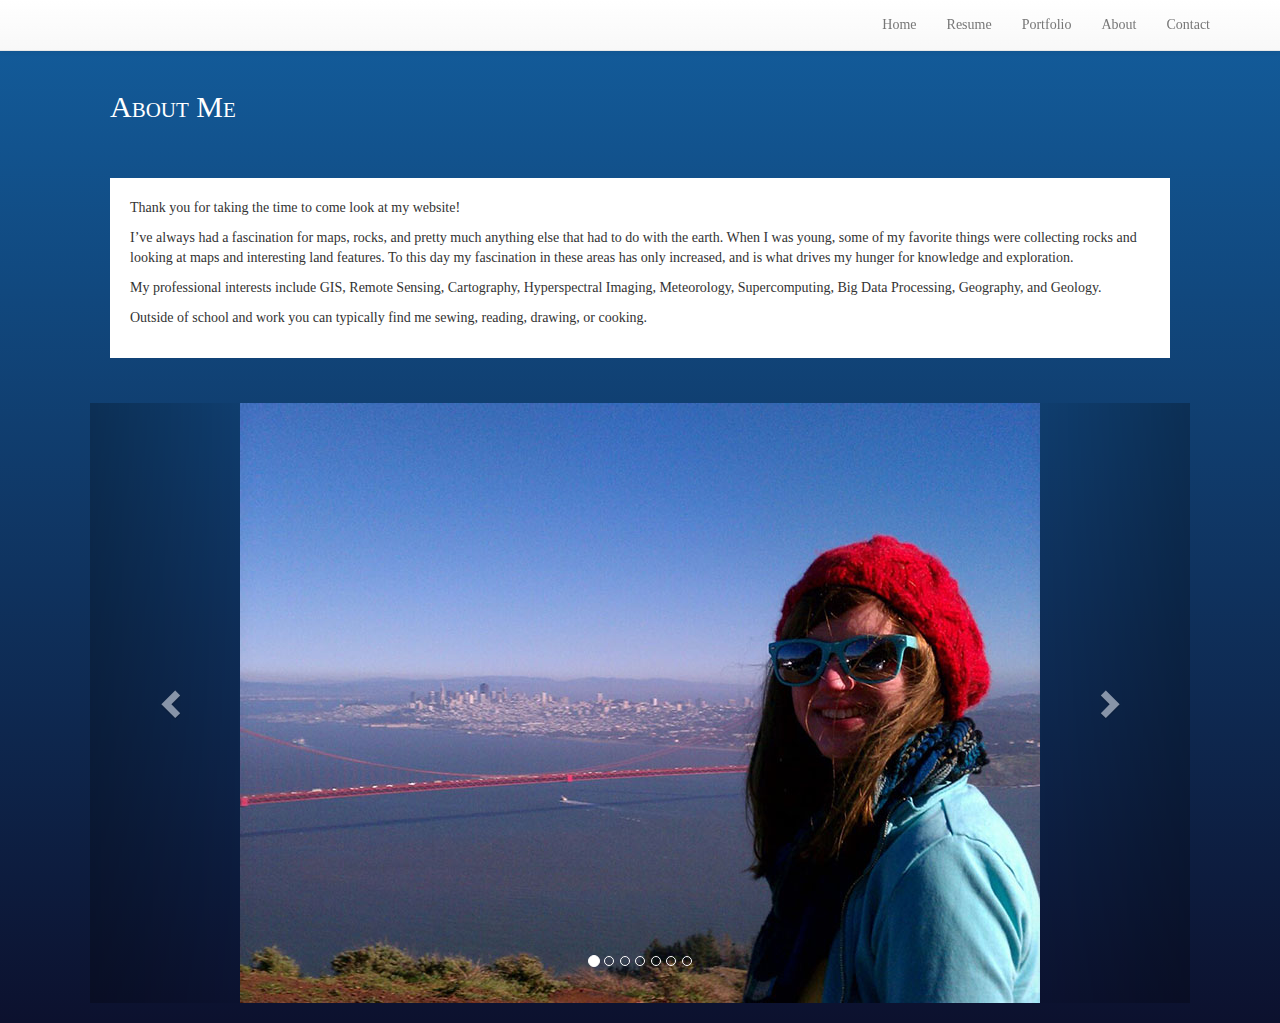
<file: about.html>
<!DOCTYPE HTML>

<html lang="en">
	<head>
		<title>All About Me</title>
		<link rel="icon" href="favicon.png" />
		<link rel="stylesheet" href="css/style.css" />
		<link rel="stylesheet" href="css/bootstrap.min.css">
		<link rel="stylesheet" href="css/bootstrap-theme.min.css">
	</head>
	<body class="full" style="font-family:new century schoolbook;" >
			<!--put your external script links here-->
		<script type="text/javascript" src="lib/jquery-3.1.1.min.js"></script>
		<script type="text/javascript" src="js/bootstrap.min.js"></script>
		

     <nav class="navbar site-nav navbar-default navbar-fixed-top main-navbar site-header">
       <div class="container">
         <div class="navbar-header">
 
                    <button type="button" class="navbar-toggle collapsed navbar-menu-button" data-toggle="collapse" data-target="#navbar" aria-expanded="false" aria-controls="navbar">
					<span class="sr-only">Toggle navigation</span>
					<span class="navbar-menu">Menu</span>
					</button>
					
                <a class="navbar-brand page-scroll" href="#page-top"></a>
            </div>

            <!-- Collect the nav links, forms, and other content for toggling -->
              <div id="navbar" class="collapse navbar-collapse">
					<ul class="nav navbar-nav navbar-right">
                    <li class="hidden">
                        <a href="#page-top"></a>
                    </li>
					<li>
                        <a class="page-scroll" href="index.html">Home</a>
                    </li>
                    <li>
                        <a class="page-scroll" href="resume.html">Resume</a>
                    </li>
                    <li>
                        <a class="page-scroll" href="portfolio.html">Portfolio</a>
                    </li>
                    <li>
                        <a class="page-scroll" href="about.html">About</a>
                    </li>
                    <li>
                        <a class="page-scroll" href="contact.html">Contact</a>
                    </li>
                </ul>
            </div>
            <!-- /.navbar-collapse -->
        </div>
        <!-- /.container-fluid -->
    </nav>
	
	<div class="container">
		<div class="page-header2">
		<h2>About Me</h2>
		</div>
	</div>
	
	<div class="container">
		<div class="col-sm-12">
			<div class="about-hold">
			<p>
			Thank you for taking the time to come look at my website!  
			</p>
			
			<p>
			I’ve always had a fascination for maps, rocks, and pretty much anything else that had to do with the earth. When I was young, some of my favorite things were collecting rocks and looking at maps and interesting land features. To this day my fascination in these areas has only increased, and is what drives my hunger for knowledge and exploration. 
			</p>
			
			<p>
			My professional interests include GIS, Remote Sensing, Cartography, Hyperspectral Imaging, Meteorology, Supercomputing, Big Data Processing, Geography, and Geology.  
			</p>
			
			<p>
			Outside of school and work you can typically find me sewing, reading, drawing, or cooking. 
			</p>
			
			</div>
		</div>
	</div>
	<div class="container">
	<div id="myCarousel" class="carousel slide" data-ride="carousel" data-interval="false">
  <!-- Indicators -->
  <ol class="carousel-indicators">
    <li data-target="#myCarousel" data-slide-to="0" class="active"></li>
    <li data-target="#myCarousel" data-slide-to="1"></li>
    <li data-target="#myCarousel" data-slide-to="2"></li>
    <li data-target="#myCarousel" data-slide-to="3"></li>
    <li data-target="#myCarousel" data-slide-to="4"></li>
    <li data-target="#myCarousel" data-slide-to="5"></li>
    <li data-target="#myCarousel" data-slide-to="6"></li>
  </ol>

  <!-- Wrapper for slides -->
  <div class="carousel-inner" role="listbox">
    <div class="item active">
      <img class="img-responsive center-block" src="images/339630_3245297098534_1924082925_o.jpg">
    </div>

    <div class="item">
      <img class="img-responsive center-block" src="images/6E817554-D9C6-4EC7-A6CE-25BD8BCA1761.jpeg">
    </div>  
	  
    <div class="item">
      <img class="img-responsive center-block" src="images/IMG_3705.jpeg">
    </div>  
	  
    <div class="item">
      <img class="img-responsive center-block" src="images/1618660_10153269104297826_2582101894924430374_n.jpg">
    </div>

    <div class="item">
      <img class="img-responsive center-block" src="images/13439147_1014813415268759_7404503970070392505_n.jpg">
    </div>

    <div class="item">
      <img class="img-responsive center-block" src="images/20150927_215405.jpg">
    </div>
	
	  <div class="item">
      <img class="img-responsive center-block" src="images/462446_294452220638219_1855619045_o.jpg">
    </div>
  </div>

  <!-- Left and right controls -->
  <a class="left carousel-control" href="#myCarousel" role="button" data-slide="prev">
    <span class="glyphicon glyphicon-chevron-left" aria-hidden="true"></span>
    <span class="sr-only">Previous</span>
  </a>
  <a class="right carousel-control" href="#myCarousel" role="button" data-slide="next">
    <span class="glyphicon glyphicon-chevron-right" aria-hidden="true"></span>
    <span class="sr-only">Next</span>
  </a>
</div>
	</div>
		</body>
</html>
</file>
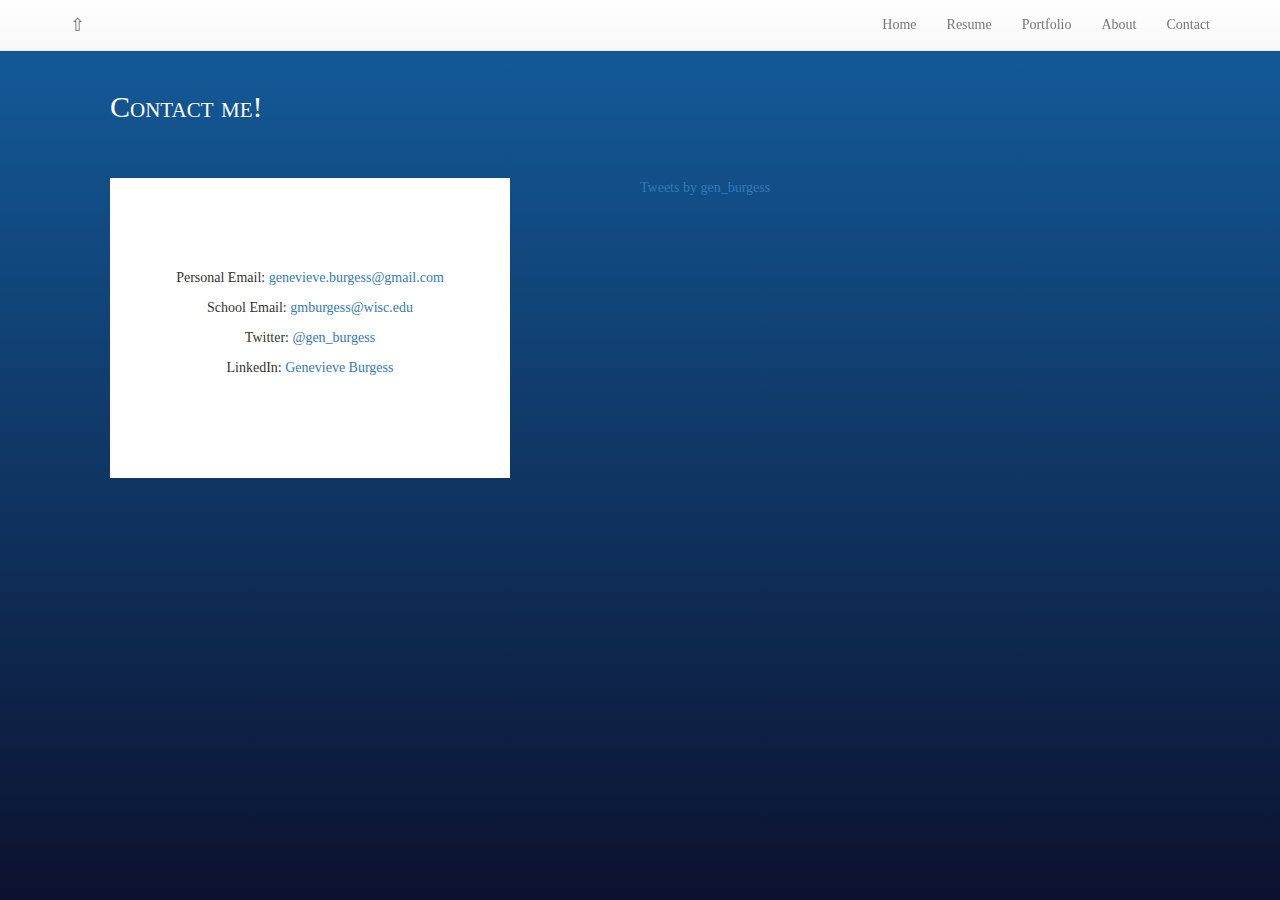
<file: contact.html>
<!DOCTYPE HTML>

<html lang="en">
	<head>
		<title>Contact Me</title>
		<link rel="icon" href="favicon.png" />
		<link rel="stylesheet" href="css/style.css" />
		<link rel="stylesheet" href="css/bootstrap.min.css">
		<link rel="stylesheet" href="css/bootstrap-theme.min.css">
	</head>
	<style>
	 
	   background: #466368;
	   background: linear-gradient(#165D76, #021826);
	 
	</style>
	<body class="contact" style="font-family:new century schoolbook;" >
			<!--put your external script links here-->
		<script type="text/javascript" src="lib/jquery-3.1.1.min.js"></script>
		<script type="text/javascript" src="js/bootstrap.min.js"></script>
		

     <nav class="navbar site-nav navbar-default navbar-fixed-top main-navbar site-header">
       <div class="container">
         <div class="navbar-header">
 
                    <button type="button" class="navbar-toggle collapsed navbar-menu-button" data-toggle="collapse" data-target="#navbar" aria-expanded="false" aria-controls="navbar">
					<span class="sr-only">Toggle navigation</span>
					<span class="navbar-menu">Menu</span>
					</button>
					
                <a class="navbar-brand page-scroll" href="#">&#8679;</a>
            </div>

            <!-- Collect the nav links, forms, and other content for toggling -->
              <div id="navbar" class="collapse navbar-collapse">
					<ul class="nav navbar-nav navbar-right">
                    <li class="hidden">
                        <a href="#page-top"></a>
                    </li>
					<li>
                        <a class="page-scroll" href="index.html">Home</a>
                    </li>
                    <li>
                        <a class="page-scroll" href="resume.html">Resume</a>
                    </li>
                    <li>
                        <a class="page-scroll" href="portfolio.html">Portfolio</a>
                    </li>
                    <li>
                        <a class="page-scroll" href="about.html">About</a>
                    </li>
                    <li>
                        <a class="page-scroll" href="contact.html">Contact</a>
                    </li>
                </ul>
            </div>
            <!-- /.navbar-collapse -->
        </div>
        <!-- /.container-fluid -->
	
    </nav>
	
	<div class="container">
		<div class="page-header2">
	
			<h1>
		
			</h1>
		
			<h2> Contact me!
			</h2>
		</div>
	</div>

	<div class="container">

	<div class="col-md-6">
	<div class="contact-hold">
	<p>
		<font>Personal Email:</font> <a href="mailto:genevieve.burgess@gmail.com">genevieve.burgess@gmail.com</a>
	</p>
	<p>
		School Email: <a href="mailto:gmburgess@wisc.edu">gmburgess@wisc.edu</a>
	</p>
	<p>
		Twitter: <a href="https://twitter.com/gen_burgess">@gen_burgess</a>
	</p>
	<p>
		LinkedIn: <a href="https://www.linkedin.com/in/genevieve-burgess-895a67197/">Genevieve Burgess</a>
	</p>
	
			</div>
			</div>
			<div class="twitter-insert">
					<a class="twitter-timeline" data-width="400" data-height="300"  data-link-color="#2B7BB9" href="https://twitter.com/gen_burgess">Tweets by gen_burgess</a> <script async src="https://platform.twitter.com/widgets.js" charset="utf-8"></script>
				</div>
			</div>
			
		</body>
</html>
</file>
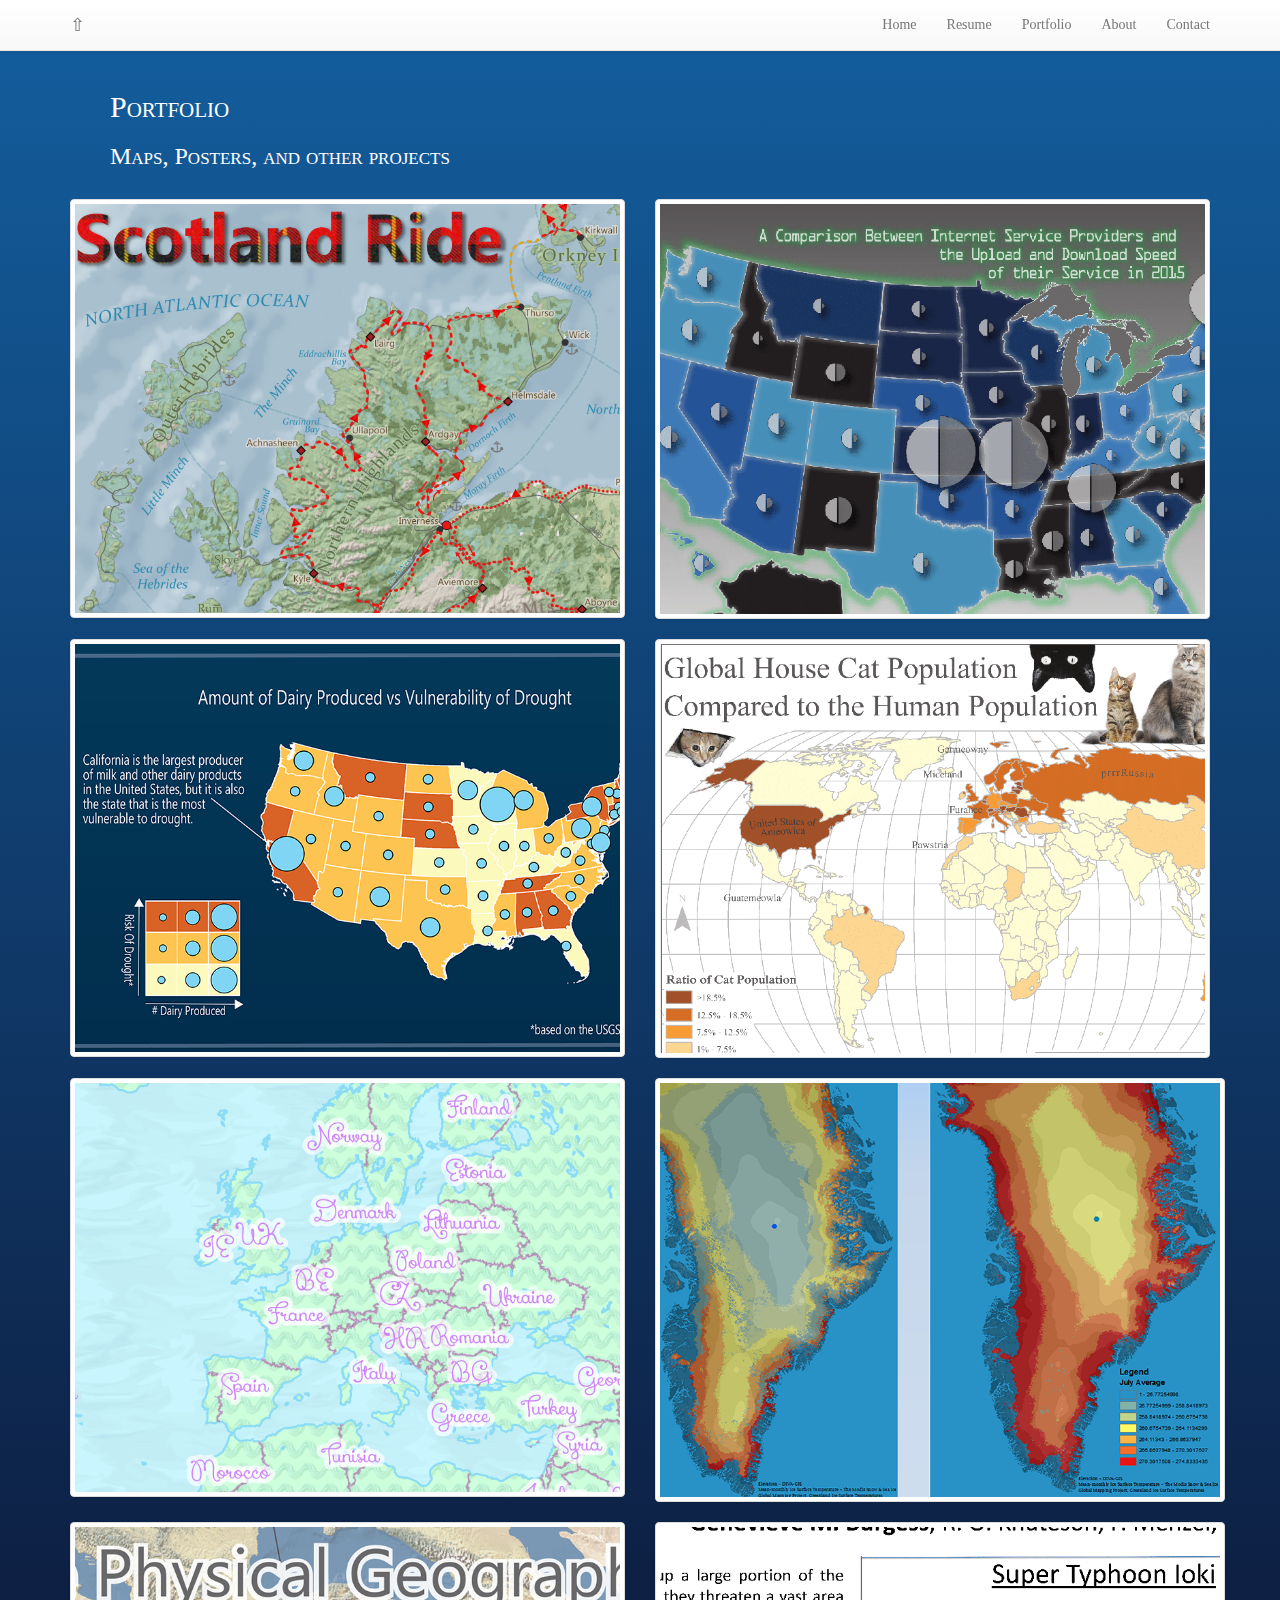
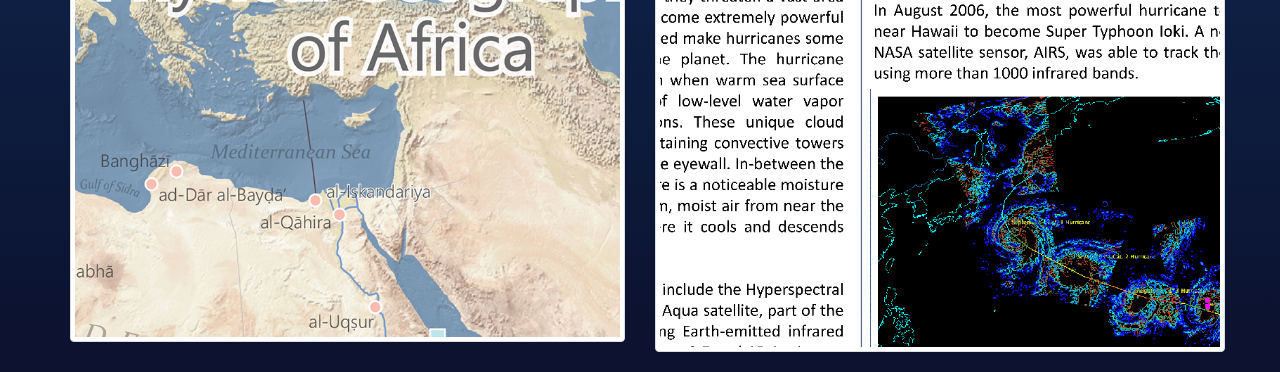
<file: portfolio.html>
<!DOCTYPE HTML>

<html  lang="en">
	<head>
		<title>Genevieve Burgess</title>
		<link rel="icon" href="favicon.png" />
		<link rel="stylesheet" href="css/style.css" />
		<link rel="stylesheet" href="css/bootstrap.min.css">
		<link rel="stylesheet" href="css/bootstrap-theme.min.css">
	</head>
		<style>
	 
	   background: #466368;
	   background: linear-gradient(#165D76, #021826);
	 
	</style>
	<body class="full" style="font-family:new century schoolbook;" >
			<!--put your external script links here-->
		<script type="text/javascript" src="lib/jquery-3.1.1.min.js"></script>
		<script type="text/javascript" src="js/bootstrap.min.js"></script>
		

     <nav class="navbar site-nav navbar-default navbar-fixed-top main-navbar site-header">
       <div class="container">
         <div class="navbar-header">
 
                    <button type="button" class="navbar-toggle collapsed navbar-menu-button" data-toggle="collapse" data-target="#navbar" aria-expanded="false" aria-controls="navbar">
					<span class="sr-only">Toggle navigation</span>
					<span class="navbar-menu">Menu</span>
					</button>
					
                <a class="navbar-brand page-scroll" href="#">  &#8679;  </a>
            </div>

            <!-- Collect the nav links, forms, and other content for toggling -->
              <div id="navbar" class="collapse navbar-collapse">
					<ul class="nav navbar-nav navbar-right">
                    <li class="hidden">
                        <a href="#page-top"></a>
                    </li>
					<li>
                        <a class="page-scroll" href="index.html">Home</a>
                    </li>
                    <li>
                        <a class="page-scroll" href="resume.html">Resume</a>
                    </li>
                    <li>
                        <a class="page-scroll" href="portfolio.html">Portfolio</a>
                    </li>
                    <li>
                        <a class="page-scroll" href="about.html">About</a>
                    </li>
                    <li>
                        <a class="page-scroll" href="contact.html">Contact</a>
                    </li>
                </ul>
            </div>
            <!-- /.navbar-collapse -->
        </div>
        <!-- /.container-fluid -->
    </nav>

	<!-- comment -->
	<div class="container">
	<div class="page-header2">
	
		<h2>
		Portfolio
		</h2>
		
		<h3> Maps, Posters, and other projects
		</h3>
		</div>
	</div>
		<div class="container">
	<!--
	<p>A <a href="https://en.wikipedia.org/wiki/Kitten">kitten</a> (also known as a kitty or kitty cat) is a juvenile cat. 
		After being born, kittens are totally dependent on their mother for 
		and they do not normally open their eyes until after seven to ten days. 
		After about two weeks, <i>kittens</i> quickly develop and begin to explore <br />
		the world outside the nest. After a further three to four weeks, 
		they <span class="emphasize">begin</span> to eat solid food and grow adult teeth. Domestic kittens 
		are highly social animals and enjoy human companionship.
		</p>
		<ol>
			<li> thing one </li>
			<li> thing two </li>
			<li> thing three </li>
			<li> thing four </li>
		-->	
			<div class="row">
				<div class="col-md-6">
					<a href="images/Scotland_Bike_map.png" target="_blank" class="thumbnail">
						<img src="images/Scotland_Bike_map_thumbnail.png"  />
					</a>
				</div>
				<div class="col-md-6">
					<a href="images/Internet_Comparison_Dec18_1030AM-1.png" target="_blank" class="thumbnail">
						<img src="images/Internet_Comparison_thumbnail.png" />
					</a>
				</div>
			</div>
			<div class="row">
				<div class="col-md-6">
					<a href="images/dairy-water10-3-16_1130am.png" target="_blank" class="thumbnail">
						<img src="images/dairy-water10-3-16_1130am_thumbnail.png"  />
					</a>
				</div>
				<div class="col-md-6">
					<a href="images/kity_cat_map_v1130am-1.png" target="_blank" class="thumbnail">
						<img src="images/kity_cat_map_v1130am-1_thumbnail.png"  />
					</a>
				</div>
			</div>	
			<div class="row">
				<div class="col-md-6">
					<a class="thumbnail" href="https://api.mapbox.com/v4/gmburgess.bf335650/page.html?access_token=pk.eyJ1IjoiZ21idXJnZXNzIiwiYSI6ImNpdW9rYTEwMDAxeDgyeXBrOWppM3VkMnUifQ.le94HaLYENgsc-3eZOtyRg#3/12.81/-29.88" target="_blank"><img src="images/lab_3_thumbnail.png"/>
					</a>
			</div>
			<div class="row">
				<div class="col-md-6">
					<a href="images/g_burgess_student_poster_climate_symposium.pdf" target="_blank" class="thumbnail">
						<img src="images/climate_symposium_thumbnail.png"  />
					</a>
			</div>
			</div>
			<div class="col-md-6">
					<a href="images/Africa_v15_10_2015_230pm.pdf" target="_blank" class="thumbnail">
						<img src="images/Africa_v15_10_2015_230pm_thumbnail.png"  />
					</a>
			</div>
			<div class="row">
					<div class="col-md-6">
					<a href="images/updated_AMS_94th_Student_Poster_rokedits_11Jan2014-1.png" target="_blank" class="thumbnail">
						<img src="images/updated_AMS_94th_thumbnail.png"  />
					</a>
			</div>
		
			</div>			
		
			</div>
	
	</body>
	
</html>
</file>
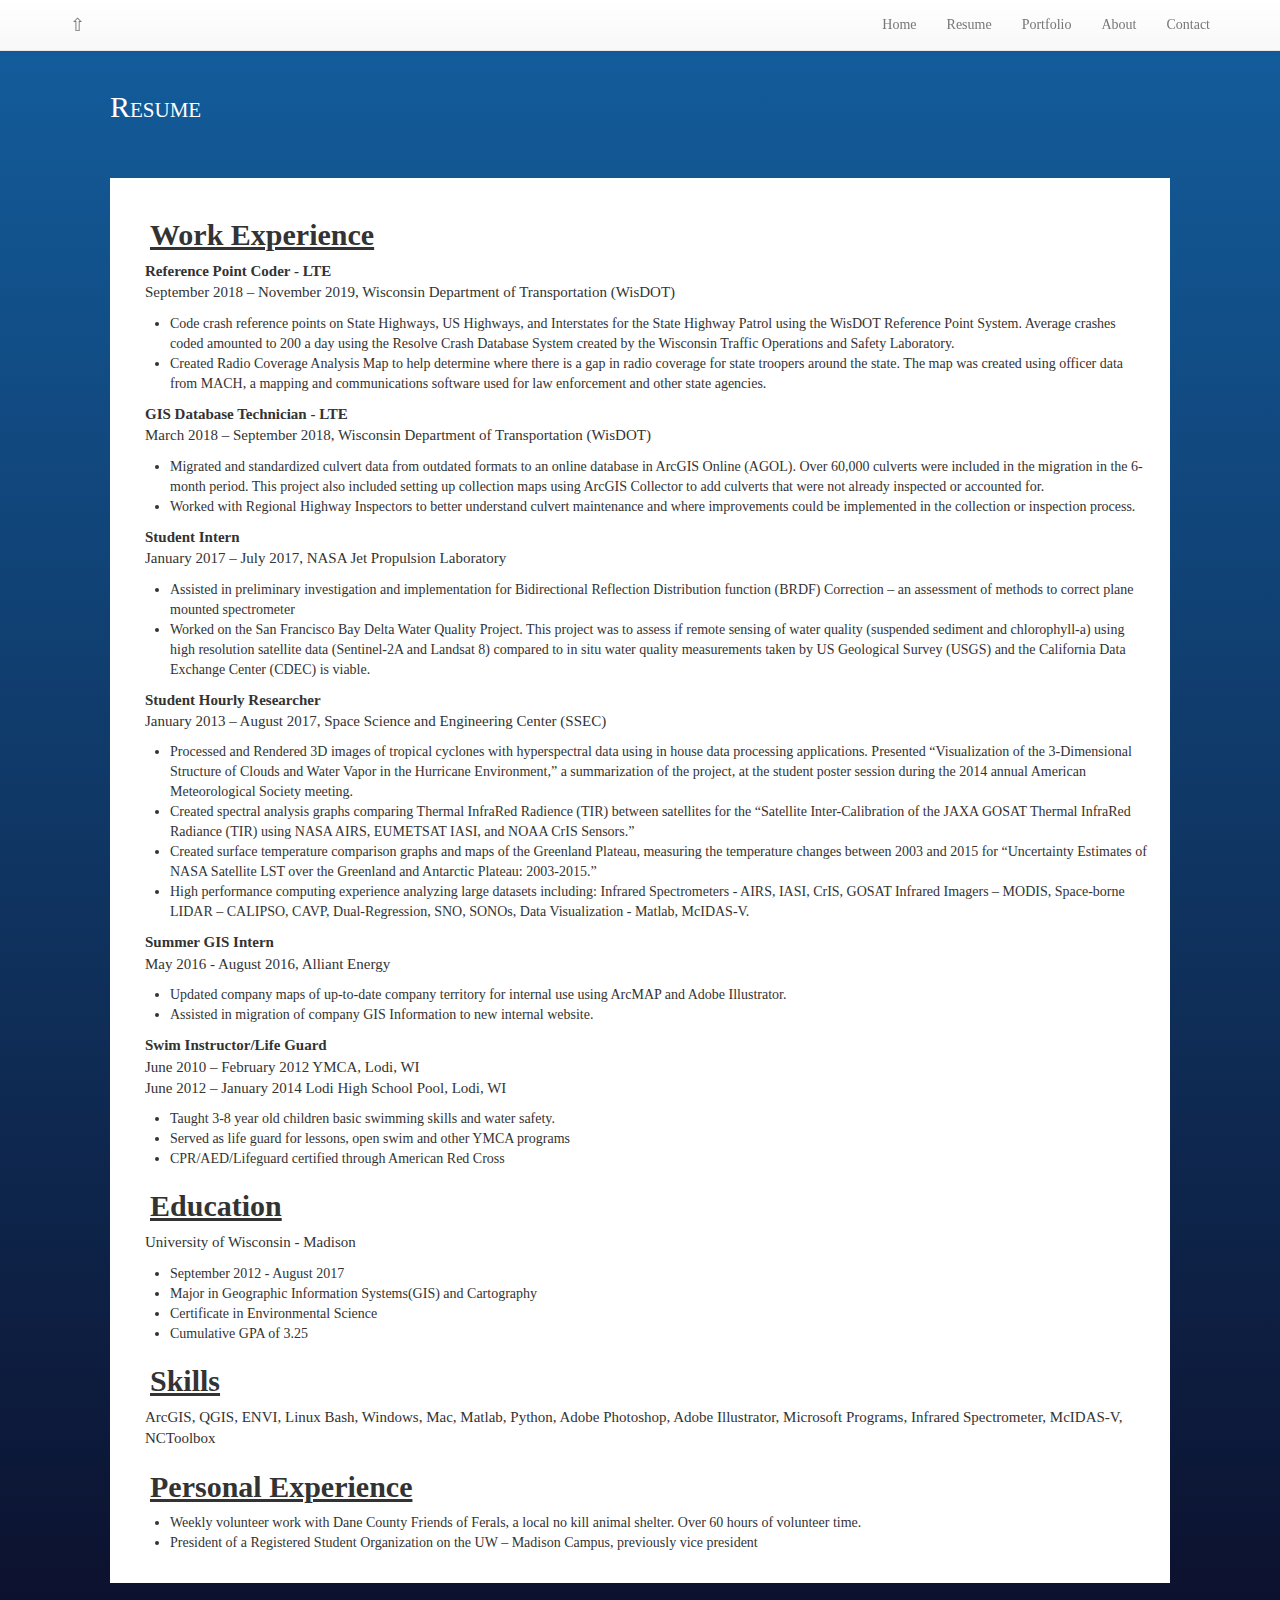
<file: resume.html>
<!DOCTYPE HTML>

<html  lang="en">
	<head>
		<title>Resume</title>
		<link rel="icon" href="favicon.png" />
		<link rel="stylesheet" href="css/style.css" />
		<link rel="stylesheet" href="css/bootstrap.min.css">
		<link rel="stylesheet" href="css/bootstrap-theme.min.css">
	</head>
<!--		<style>
	 
	   background: #466368;
	   background: linear-gradient(#165D76, #021826);
	   
	   resume_container {
	  
	  padding-top: 50px;
	  margin: 100px;
	  padding: 20px;
	  border: 2px black;
	  background-color: white;
	  
	  }
	 
	</style> -->
	<body class="full" style="font-family:new century schoolbook;" >
			<!--put your external script links here-->
		<script type="text/javascript" src="lib/jquery-3.1.1.min.js"></script>
		<script type="text/javascript" src="js/bootstrap.min.js"></script>
		

     <nav class="navbar site-nav navbar-default navbar-fixed-top main-navbar site-header">
       <div class="container">
         <div class="navbar-header">
 
                    <button type="button" class="navbar-toggle collapsed navbar-menu-button" data-toggle="collapse" data-target="#navbar" aria-expanded="false" aria-controls="navbar">
					<span class="sr-only">Toggle navigation</span>
					<span class="navbar-menu">Menu</span>
					</button>
					
                <a class="navbar-brand page-scroll" href="#">  &#8679;</a>
            </div>

            <!-- Collect the nav links, forms, and other content for toggling -->
              <div id="navbar" class="collapse navbar-collapse">
					<ul class="nav navbar-nav navbar-right">
                    <li class="hidden">
                        <a href="#page-top"></a>
                    </li>
					<li>
                        <a class="page-scroll" href="index.html">Home</a>
                    </li>
                    <li>
                        <a class="page-scroll" href="resume.html">Resume</a>
                    </li>
                    <li>
                        <a class="page-scroll" href="portfolio.html">Portfolio</a>
                    </li>
                    <li>
                        <a class="page-scroll" href="about.html">About</a>
                    </li>
                    <li>
                        <a class="page-scroll" href="contact.html">Contact</a>
                    </li>
                </ul>
            </div>
            <!-- /.navbar-collapse -->
        </div>
        <!-- /.container-fluid -->
    </nav>
	<div class="container">
		<div class="page-header2">
	
		<h2>
		<a href="images/resume_09_05_2019.pdf" target="_blank" style="color:white" title="downloadable resume">Resume</a> 
		</h2>
		
		</div>
	</div>
	<div class="container">
		<div class="col-sm-12">
		<div class="resume-hold">
			
			<h2 class="resume-title">Work Experience</h2>
			
			<p class="resume-inner"> <b>Reference Point Coder - LTE</b><br>September 2018 – November 2019, Wisconsin Department of Transportation (WisDOT)</p>
			<ul class="resume-super">
				<li> Code crash reference points on State Highways, US Highways, and Interstates for the State Highway Patrol using the WisDOT Reference Point System. Average crashes coded amounted to 200 a day using the Resolve Crash Database System created by the Wisconsin Traffic Operations and Safety Laboratory.</li>
				<li> Created Radio Coverage Analysis Map to help determine where there is a gap in radio coverage for state troopers around the state. The map was created using officer data from MACH, a mapping and communications software used for law enforcement and other state agencies. </li>	
			</ul>
			
			<p class="resume-inner"> <b>GIS Database Technician - LTE</b><br>March 2018 – September 2018, Wisconsin Department of Transportation (WisDOT)</p>
			<ul class="resume-super">
				<li> Migrated and standardized culvert data from outdated formats to an online database in ArcGIS Online (AGOL). Over 60,000 culverts were included in the migration in the 6-month period. This project also included setting up collection maps using ArcGIS Collector to add culverts that were not already inspected or accounted for. </li>
				<li> Worked with Regional Highway Inspectors to better understand culvert maintenance and where improvements could be implemented in the collection or inspection process. </li>
			</ul>
				
			<p class="resume-inner"> <b>Student Intern</b><br>January 2017 – July 2017, NASA Jet Propulsion Laboratory</p>
			<ul class="resume-super">
				<li> Assisted in preliminary investigation and implementation for Bidirectional Reflection Distribution function (BRDF) Correction – an assessment of methods to correct plane mounted spectrometer </li>
				<li> Worked on the San Francisco Bay Delta Water Quality Project. This project was to assess if remote sensing of water quality (suspended sediment and chlorophyll-a) using high resolution satellite data (Sentinel-2A and Landsat 8) compared to in situ water quality measurements taken by US Geological Survey (USGS) and the California Data Exchange Center (CDEC) is viable.</li>
			</ul>
			
			<p class="resume-inner"> <b>Student Hourly Researcher</b><br>January 2013 – August 2017, Space Science and Engineering Center (SSEC)</p>
			<ul class="resume-super">
				<li> Processed and Rendered 3D images of tropical cyclones with hyperspectral data using in house data processing applications. Presented “Visualization of the 3-Dimensional Structure of Clouds and Water Vapor in the Hurricane Environment,” a summarization of the project, at the student poster session during the 2014 annual American Meteorological Society meeting. </li>
				<li> Created spectral analysis graphs comparing Thermal InfraRed Radience (TIR) between satellites for the “Satellite Inter-Calibration of the JAXA GOSAT Thermal InfraRed Radiance (TIR) using NASA AIRS, EUMETSAT IASI, and NOAA CrIS Sensors.” </li>
				<li> Created surface temperature comparison graphs and maps of the Greenland Plateau, measuring the temperature changes between 2003 and 2015 for “Uncertainty Estimates of NASA Satellite LST over the Greenland and Antarctic Plateau: 2003-2015.” </li>
				<li> High performance computing experience analyzing large datasets including: Infrared  Spectrometers - AIRS, IASI, CrIS, GOSAT Infrared Imagers – MODIS, Space-borne LIDAR – CALIPSO, CAVP, Dual-Regression, SNO, SONOs, Data Visualization - Matlab, McIDAS-V. </li>
				
			</ul>
			<p class="resume-inner"> <b>Summer GIS Intern</b><br>May 2016 - August 2016, Alliant Energy</p>
			<ul class="resume-super">
				<li> Updated company maps of up-to-date company territory for internal use using ArcMAP and Adobe Illustrator. </li>
				<li> Assisted in migration of company GIS Information to new internal website.</li>
				
			</ul>
			<p class="resume-inner"> <b>Swim Instructor/Life Guard</b><br>June 2010 – February 2012  YMCA, Lodi, WI<br>June 2012 – January 2014 Lodi High School Pool, Lodi, WI
			</p>
			<ul class="resume-super">
				<li>Taught 3-8 year old children basic swimming skills and water safety.</li>
				<li>Served as life guard for lessons, open swim and other YMCA programs</li>
				<li>CPR/AED/Lifeguard certified through American Red Cross</li>
				
			</ul>
					
			<h2 class="resume-title">Education</h2>
				
				<p class="resume-inner">University of Wisconsin - Madison</p>
				<ul class="resume-super">
					<li>September 2012 - August 2017</li>
					<li>Major in Geographic Information Systems(GIS) and Cartography</li>
					<li>Certificate in Environmental Science</li>
					<li>Cumulative GPA of 3.25 </li>
				</ul>
			
			<h2 class="resume-title">Skills</h2>
				
			<p class="resume-inner"> ArcGIS, QGIS, ENVI, Linux Bash, Windows, Mac, Matlab, Python, Adobe Photoshop, Adobe Illustrator, Microsoft Programs, Infrared Spectrometer, McIDAS-V, NCToolbox</p>
				
			
			<h2 class="resume-title">Personal Experience</h2>
				
				<ul class="resume-super">
				<li>Weekly volunteer work with Dane County Friends of Ferals, a local no kill animal shelter. Over 60 hours of volunteer time.</li>
				<li>President of a Registered Student Organization on the UW – Madison Campus, previously vice president</li>
				</ul>
				
				
		</div>
		</div>
		</div>
		
		
	
	</body>
	
</html>
</file>
<file: css/style.css>
.full {
	height: 100%;
  background: #466368;
  background: linear-gradient(#135e9e, #0C112E);
  background-size: cover;

}

.land {
	
	background-color:#0C112E;
	background-image: url("../images/ISS-landing_page.png");
	background-repeat: no-repeat;
	background-attachment: fixed;
	background-size:100%;
	
}
.contact {
	
  background: #466368;
  background: linear-gradient(#135e9e, #0C112E);
  background-attachment: fixed;
  background-repeat: no-repeat;
  background-size:100%;

}

.page-content { padding: 60px 0 7.5px; }

.twitter-insert { margin-left:37px;
	margin-top:25px;} 

/**div#container {

	padding:12px;
	border:3px gray dashed;
	margin:100px;
	background-image: url("../images/binding_light.png");
	background-repeat:repeat;
	
}**/
.site-header{
	
 background-color:	#purple;
	
}

.navbar-menu {
	
	color:gray;
	
}

.resume-hold{
	  
	
	  margin: 25px;
	  padding: 20px;
	  border: 2px black;
	  background-color: white;
	 /** padding-bottom:130px; **/
	  
  }
  
.about-hold {
	
		margin: 25px;
	  padding: 20px;
	  border: 2px black;
	  background-color: white;
	  
	
}

.contact-hold {
	
		margin: 25px;
	  padding: 20px;
	  padding-top:90px;
	  border: 2px black;
	  background-color: white;
	  height:300px;
	  width:400px;
	  text-align: center;
	    
     align-items: center
	  
	
}
  
 .resume-title {
	 
	 font-weight:bold ;
	 text-decoration:underline;
	 
 }
 
.resume-inner {
	
	padding-left:15px;
	font-size:15px;
	
}
#myCarousel{
	margin:20px;
	}

.page-header {
	
	padding:12px;
	border:3px gray;
	margin:100px;
	background-image: url("../images/binding_light.png");
	background-repeat:repeat;
	
}

.page-header2{
	
	padding:20px;
	margin-top:50px;
	font-variant:small-caps;
	color:white;
	font-size:30px;
	
}

h1{
 padding-left:20px;
 font-size: 30px;

 

}

h2{
	
/**	padding-top:60px; **/
	padding-left:20px;	
}

h3{
	padding-left:20px;
	font-size:30px;
	
}

/**a#page-scroll{
	
	background-color:#cccccc;
	
}**/

body{ 
font-family: "new century schoolbook"; 
 /** background: #466368;
  background: linear-gradient(#165D76, #021826);**/

  
.resume_container {
	  
	  padding-top: 50px;
	  margin: 100px;
	  padding: 20px;
	  border: 2px black;
	  background-color: white;
	  
  }
  .carousel-inner img {
  margin: auto;
}

 /** #mainNav span {
  display: inline-block;
  position: relative;
  width: 100%;
  height: 0;


}

	
}
span.emphasize{
	font-weight:bold;
	
}**/
</file>
